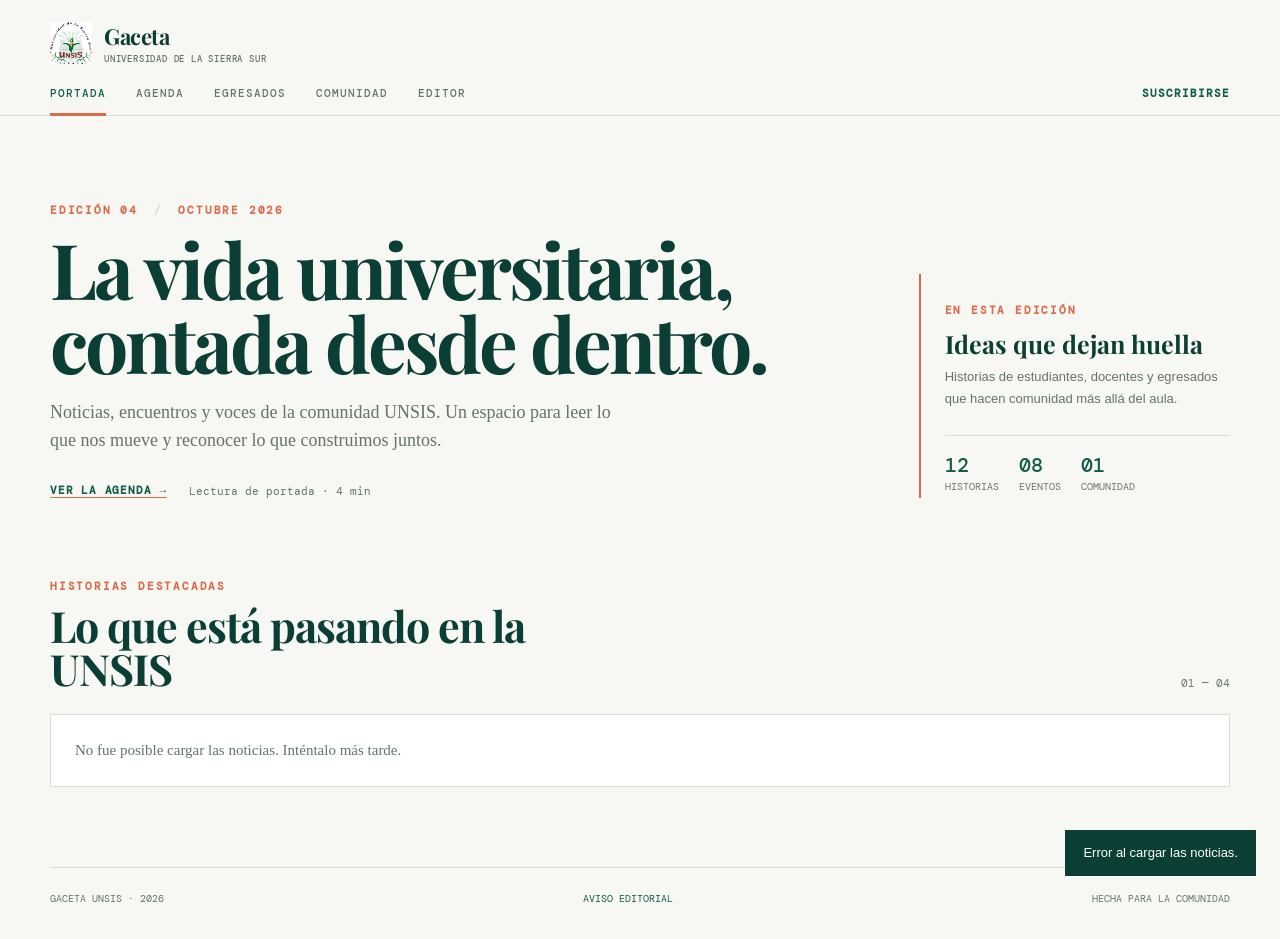
<file: index.html>
<!doctype html>
<html lang="es">
<head>
    <meta charset="UTF-8">
    <meta name="viewport" content="width=device-width, initial-scale=1">
    <meta name="description" content="Gaceta universitaria de la Universidad de la Sierra Sur. Noticias, agenda y voces de la comunidad UNSIS.">
    <title>Gaceta UNSIS | Universidad de la Sierra Sur</title>
    <link rel="preconnect" href="https://fonts.googleapis.com">
    <link rel="preconnect" href="https://fonts.gstatic.com" crossorigin>
    <link href="https://fonts.googleapis.com/css2?family=DM+Mono:wght@400;500&family=Playfair+Display:wght@600;700;800&display=swap" rel="stylesheet">
    <link rel="stylesheet" href="styles.css">
</head>
<body>
    <header class="site-header">
        <div class="header-inner">
            <a class="brand" href="index.html" aria-label="Gaceta UNSIS, inicio">
                <span class="brand-mark"><img src="escudo_unsis.png" alt="UNSIS"></span>
                <span><strong>Gaceta</strong><small>Universidad de la Sierra Sur</small></span>
            </a>
            <button class="menu-button" type="button" aria-label="Abrir navegación" aria-expanded="false" aria-controls="main-navigation">
                <span></span><span></span>
            </button>
        </div>
        <nav id="main-navigation" class="main-navigation" aria-label="Secciones de la gaceta">
            <button class="tab is-active" type="button" data-target="tab-inicio" aria-selected="true">Portada</button>
            <button class="tab" type="button" data-target="tab-eventos" aria-selected="false">Agenda</button>
            <button class="tab" type="button" data-target="tab-egresados" aria-selected="false">Egresados</button>
            <button class="tab" type="button" data-target="tab-comunidad" aria-selected="false">Comunidad</button>
            <button class="tab tab--editor" type="button" data-target="tab-editor" aria-selected="false">Editor</button>
            <button class="tab tab--subscribe" type="button" id="open-subscription">Suscribirse</button>
        </nav>
    </header>

    <main>
        <section class="masthead page-width" aria-labelledby="page-title">
            <div class="masthead-copy">
                <p class="eyebrow">Edición 04 <span>/</span> Octubre 2026</p>
                <h1 id="page-title">La vida universitaria, contada desde dentro.</h1>
                <p class="masthead-intro">Noticias, encuentros y voces de la comunidad UNSIS. Un espacio para leer lo que nos mueve y reconocer lo que construimos juntos.</p>
                <div class="masthead-actions">
                    <button class="text-link" type="button" data-target="tab-eventos">Ver la agenda <span aria-hidden="true">→</span></button>
                    <span class="reading-time">Lectura de portada · 4 min</span>
                </div>
            </div>
            <aside class="issue-note" aria-label="Tema de esta edición">
                <span class="section-kicker">En esta edición</span>
                <strong>Ideas que dejan huella</strong>
                Historias de estudiantes, docentes y egresados que hacen comunidad más allá del aula.
                <dl class="issue-stats">
                    <div><dt>12</dt><dd>historias</dd></div>
                    <div><dt>08</dt><dd>eventos</dd></div>
                    <div><dt>01</dt><dd>comunidad</dd></div>
                </dl>
            </aside>
        </section>

        <div class="page-width">
            <section id="tab-inicio" class="tab-content is-active" aria-labelledby="featured-title">
                <div class="section-heading">
                    <div><p class="section-kicker">Historias destacadas</p><h2 id="featured-title">Lo que está pasando en la UNSIS</h2></div>
                    <span class="section-index">01 — 04</span>
                </div>
                <div class="story-grid" id="news-list" aria-live="polite">
                    <p class="news-status">Cargando noticias...</p>
                </div>
            </section>

            <section id="tab-eventos" class="tab-content" aria-labelledby="events-title" hidden>
                <div class="section-heading"><div><p class="section-kicker">Agenda universitaria</p><h2 id="events-title">Encuentros para marcar en el calendario</h2></div></div>
                <div class="events-grid">
                    <article class="event-card"><p class="card-kicker">14 oct · 18:00 h</p><h3>Concierto de la Orquesta Sinfónica</h3><p>Auditorio principal · Entrada libre para toda la comunidad.</p><button class="text-link" type="button" data-message="Reserva registrada. Te avisaremos cuando se habilite el acceso.">Reservar lugar <span aria-hidden="true">→</span></button></article>
                    <article class="event-card"><p class="card-kicker">18 oct · 10:00 h</p><h3>Feria y presentación de clubes</h3><p>Plaza cívica · Robótica, ajedrez, sustentabilidad y más.</p><button class="text-link" type="button" data-message="Te mostraremos los clubes disponibles próximamente.">Ver clubes <span aria-hidden="true">→</span></button></article>
                    <article class="event-card"><p class="card-kicker">22 oct · 17:00 h</p><h3>Ponencia: IA en la salud</h3><p>Sala de usos múltiples · Con investigadores invitados.</p><button class="text-link" type="button" data-message="Tu interés quedó registrado.">Asistir <span aria-hidden="true">→</span></button></article>
                </div>
            </section>

            <section id="tab-egresados" class="tab-content" aria-labelledby="alumni-title" hidden>
                <div class="section-heading"><div><p class="section-kicker">Trayectorias</p><h2 id="alumni-title">Titulaciones recientes</h2></div></div>
                <div class="alumni-list">
                    <article class="alumni-item"><span class="avatar">AL</span><div><h3>Ana López Márquez</h3><p>Licenciatura en Informática</p></div><span class="year">2026</span></article>
                    <article class="alumni-item"><span class="avatar">CM</span><div><h3>Carlos Martínez Ruiz</h3><p>Licenciatura en Enfermería</p></div><span class="year">2026</span></article>
                    <article class="alumni-item"><span class="avatar">JG</span><div><h3>Julio Gómez Hernández</h3><p>Licenciatura en Administración Municipal</p></div><span class="year">2026</span></article>
                    <article class="alumni-item"><span class="avatar avatar--coral">MS</span><div><h3>Mónica Silva</h3><p>Maestría en Salud Pública</p></div><span class="year">2026</span></article>
                </div>
            </section>

            <section id="tab-comunidad" class="tab-content" aria-labelledby="community-title" hidden>
                <div class="section-heading"><div><p class="section-kicker">Voces del campus</p><h2 id="community-title">La comunidad también cuenta</h2></div></div>
                <div class="community-feed">
                    <article class="post-card"><header><span class="avatar avatar--small">DA</span><div><h3>Daniela Aguilar</h3><time>Hace 2 horas</time></div></header><p>¿Alguien sabe si la cafetería central ya está vendiendo los chilaquiles verdes? Tengo hambre.</p><footer><button class="btn-text" type="button" data-message="Te damos 14 aplausos">♡ 14</button><button class="btn-text" type="button" data-message="Hay 5 respuestas en esta conversación">5 respuestas</button></footer></article>
                    <article class="post-card"><header><span class="avatar avatar--small avatar--muted">A</span><div><h3>Usuario anónimo</h3><time>Hace 5 horas</time></div></header><p>Vi a la botarga de la universidad bailando cumbia cerca del auditorio. Estaba ensayando para la semana cultural.</p><footer><button class="btn-text" type="button" data-message="Te damos 42 aplausos">♡ 42</button><button class="btn-text" type="button" data-message="Hay 12 respuestas en esta conversación">12 respuestas</button></footer></article>
                </div>
            </section>

            <section id="tab-editor" class="tab-content editor-section" aria-labelledby="editor-title" hidden>
                <div class="section-heading">
                    <div><p class="section-kicker">Administración</p><h2 id="editor-title">Editor de la gaceta</h2></div>
                    <span class="section-index">...</span>
                </div>
                <div class="editor-layout">
                    <form class="editor-form" id="news-form">
                        <div class="editor-form-heading">
                            <div><p class="section-kicker" id="form-mode">Nueva noticia</p><h3>Publicar una historia</h3></div>
                            <button class="btn-text" id="cancel-edit" type="button" hidden>Cancelar edición</button>
                        </div>
                        <label for="news-title">Título</label>
                        <input id="news-title" name="titulo" type="text" maxlength="160" required>
                        <label for="news-details">Detalles</label>
                        <textarea id="news-details" name="detalles" rows="6" maxlength="1000" required></textarea>
                        <label for="news-date">Fecha de publicación</label>
                        <input id="news-date" name="fecha" type="date" required>
                        <label for="news-image">Imagen de la noticia</label>
                        <input id="news-image" name="imagen" type="file" accept="image/*">
                        <div class="form-actions">
                            <button class="button button--primary" type="submit" id="save-news">Agregar noticia</button>
                            <button class="button button--secondary" type="button" id="refresh-news">Actualizar lista</button>
                        </div>
                    </form>
                    <div class="editor-list-panel">
                        <div class="editor-list-heading">
                            <div><p class="section-kicker">Contenido publicado</p><h3 id="editor-count">Noticias</h3></div>
                            <span class="editor-list-status" id="editor-status" aria-live="polite"></span>
                        </div>
                        <div class="managed-news-list" id="managed-news-list" aria-live="polite">
                            <p class="news-status">Cargando noticias...</p>
                        </div>
                    </div>
                </div>
            </section>
        </div>
    </main>

    <button class="fab" id="main-fab" type="button" aria-label="Crear nueva publicación" hidden>+</button>
    <dialog class="subscription-dialog" id="subscription-dialog" aria-labelledby="subscription-title">
        <form class="subscription-form" id="subscription-form" method="dialog">
            <button class="dialog-close" id="close-subscription" type="button" aria-label="Cerrar formulario">×</button>
            <p class="section-kicker">Noticias UNSIS</p>
            <h2 id="subscription-title">Recibe la gaceta en tu correo</h2>
            <p class="subscription-intro">Suscríbete para enterarte de las noticias y actividades de la comunidad universitaria.</p>
            <label for="subscriber-email">Correo electrónico</label>
            <input id="subscriber-email" name="email" type="email" autocomplete="email" placeholder="tu@correo.com" required>
            <button class="button button--primary" id="subscription-submit" type="submit">Suscribirme</button>
        </form>
    </dialog>
    <div class="snackbar" id="snackbar" role="status" aria-live="polite"></div>
    <footer class="site-footer page-width"><span>Gaceta UNSIS · 2026</span><a href="error.html">Aviso editorial</a><span>Hecha para la comunidad</span></footer>
    <script src="app.js" defer></script>
</body>
</html>
</file>
<file: styles.css>
:root {
    --ink: #17231f;
    --muted: #66736d;
    --paper: #f7f8f3;
    --green: #135c4a;
    --green-dark: #0b3e34;
    --coral: #d96c4b;
    --line: #d8dfd7;
    --white: #fff;
    --shadow: 0 18px 40px rgba(23,35,31,.09)
}
* {
    box-sizing: border-box
}
html {
    scroll-behavior: smooth
}
body {
    margin: 0;
    background: var(--paper);
    color: var(--ink);
    font-family: Arial,sans-serif;
    -webkit-font-smoothing: antialiased
}
button,a {
    font: inherit
}
button {
    cursor: pointer
}
.page-width {
    width: min(1180px,calc(100% - 64px));
    margin-inline: auto
}
.site-header {
    border-bottom: 1px solid var(--line);
    background: var(--paper)
}
.header-inner {
    width: min(1180px,calc(100% - 64px));
    min-height: 86px;
    margin: auto;
    display: flex;
    align-items: center;
    justify-content: space-between
}
.brand {
    display: inline-flex;
    align-items: center;
    gap: 12px;
    color: var(--green-dark);
    text-decoration: none
}
.brand-mark {
    display: grid;
    place-items: center;
    width: 42px;
    height: 42px;
    overflow: hidden;
    background: var(--white)
}
.brand-mark img {
    width: 100%;
    height: 100%;
    object-fit: contain
}
.brand strong {
    display: block;
    font: 700 22px 'Playfair Display',serif;
    letter-spacing: -.5px
}
.brand small {
    display: block;
    margin-top: 2px;
    color: var(--muted);
    font: 500 9px 'DM Mono',monospace;
    letter-spacing: .8px;
    text-transform: uppercase
}
.menu-button {
    display: none;
    background: transparent;
    border: 0
}
.main-navigation {
    width: min(1180px,calc(100% - 64px));
    margin: auto;
    display: flex;
    gap: 30px
}
.tab {
    position: relative;
    padding: 0 0 15px;
    border: 0;
    background: transparent;
    color: var(--muted);
    font: 500 11px 'DM Mono',monospace;
    letter-spacing: 1px;
    text-transform: uppercase
}
.tab.is-active {
    color: var(--green)
}
.tab.is-active:after {
    position: absolute;
    right: 0;
    bottom: -1px;
    left: 0;
    height: 3px;
    background: var(--coral);
    content: ''
}
.tab--subscribe {
    margin-left: auto;
    color: var(--green);
    font-weight: 700
}
.tab--subscribe:hover {
    color: var(--coral)
}
.masthead {
    display: grid;
    grid-template-columns: minmax(0,1.45fr) minmax(260px,.55fr);
    gap: 48px;
    align-items: end;
    padding-top: 76px;
    padding-bottom: 70px
}
.eyebrow,.section-kicker,.card-kicker {
    color: var(--coral);
    font: 700 11px 'DM Mono',monospace;
    letter-spacing: 1.8px;
    text-transform: uppercase
}
.eyebrow span {
    color: var(--line);
    padding: 0 7px
}
.masthead h1 {
    max-width: 750px;
    margin: 15px 0 20px;
    color: var(--green-dark);
    font: 700 clamp(42px,6vw,78px)/.96 'Playfair Display',serif;
    letter-spacing: -3px
}
.masthead-intro {
    max-width: 590px;
    margin: 0;
    color: var(--muted);
    font: 18px/1.55 Georgia,serif
}
.masthead-actions {
    display: flex;
    align-items: center;
    gap: 22px;
    margin-top: 28px
}
.text-link {
    display: inline-flex;
    align-items: center;
    gap: 8px;
    padding: 0;
    border: 0;
    border-bottom: 1px solid var(--coral);
    background: transparent;
    color: var(--green);
    font: 700 11px 'DM Mono',monospace;
    letter-spacing: .8px;
    text-transform: uppercase
}
.text-link:hover {
    color: var(--coral)
}
.reading-time {
    color: var(--muted);
    font: 11px 'DM Mono',monospace
}
.issue-note {
    padding: 25px 0 5px 24px;
    border-left: 2px solid var(--coral);
    color: var(--muted);
    font-size: 13px;
    line-height: 1.65
}
.issue-note strong {
    display: block;
    margin: 9px 0;
    color: var(--green-dark);
    font: 700 25px/1.1 'Playfair Display',serif
}
.issue-stats {
    display: flex;
    gap: 20px;
    margin: 26px 0 0;
    padding-top: 16px;
    border-top: 1px solid var(--line)
}
.issue-stats div {
    display: flex;
    flex-direction: column
}
.issue-stats dt {
    color: var(--green);
    font: 500 20px 'DM Mono',monospace
}
.issue-stats dd {
    margin: 2px 0 0;
    font: 10px 'DM Mono',monospace;
    text-transform: uppercase
}
.tab-content {
    padding-bottom: 80px
}
.tab-content[hidden] {
    display: none
}
.section-heading {
    display: flex;
    align-items: end;
    justify-content: space-between;
    margin-bottom: 24px
}
.section-heading h2 {
    max-width: 600px;
    margin: 8px 0 0;
    color: var(--green-dark);
    font: 700 clamp(28px,4vw,43px)/1 'Playfair Display',serif;
    letter-spacing: -1px
}
.section-index {
    color: var(--muted);
    font: 11px 'DM Mono',monospace
}
.story-grid {
    display: grid;
    grid-template-columns: repeat(3,minmax(0,1fr));
    gap: 18px
}
.story-card,.event-card,.post-card,.alumni-list {
    border: 1px solid var(--line);
    background: var(--white)
}
.story-card {
    min-height: 100%;
    transition: transform .25s,box-shadow .25s
}
.story-card:hover,.event-card:hover,.post-card:hover {
    transform: translateY(-3px);
    box-shadow: var(--shadow)
}
.story-card img {
    display: block;
    width: 100%;
    height: 220px;
    object-fit: cover;
    filter: saturate(.8)
}
.story-card--feature {
    grid-column: span 2
}
.story-card--feature img {
    height: 300px
}
.story-card-body {
    padding: 24px
}
.story-card h3,.event-card h3 {
    margin: 10px 0 12px;
    color: var(--green-dark);
    font: 700 27px/1.07 'Playfair Display',serif
}
.story-card p:not(.card-kicker),.event-card p:not(.card-kicker) {
    margin: 0 0 20px;
    color: var(--muted);
    font: 15px/1.55 Georgia,serif
}
.story-card .text-link {
    margin-top: 4px
}
.story-card--compact .story-card-body {
    padding: 26px
}
.story-card--compact h3 {
    font-size: 24px
}
.story-card--accent {
    background: var(--green-dark)
}
.story-card--accent h3,.story-card--accent p:not(.card-kicker) {
    color: var(--paper)
}
.events-grid {
    display: grid;
    grid-template-columns: repeat(3,1fr);
    gap: 18px
}
.event-card {
    padding: 26px
}
.event-card h3 {
    font-size: 25px
}
.alumni-list {
    border-radius: 2px
}
.alumni-item {
    display: flex;
    align-items: center;
    gap: 16px;
    padding: 19px 22px;
    border-bottom: 1px solid var(--line)
}
.alumni-item:last-child {
    border: 0
}
.avatar {
    display: grid;
    place-items: center;
    flex: 0 0 48px;
    width: 48px;
    height: 48px;
    border-radius: 50%;
    background: #d9ebe3;
    color: var(--green-dark);
    font: 500 14px 'DM Mono',monospace
}
.avatar--coral {
    background: #f4d5c9
}
.avatar--muted {
    background: #e8e9e5;
    color: var(--muted)
}
.alumni-item h3,.post-card h3 {
    margin: 0;
    color: var(--green-dark);
    font: 700 17px 'Playfair Display',serif
}
.alumni-item p {
    margin: 4px 0 0;
    color: var(--muted);
    font-size: 13px
}
.year {
    margin-left: auto;
    color: var(--muted);
    font: 11px 'DM Mono',monospace
}
.community-feed {
    max-width: 780px
}
.post-card {
    padding: 23px;
    margin-bottom: 16px
}
.post-card header {
    display: flex;
    align-items: center;
    gap: 12px
}
.avatar--small {
    width: 40px;
    height: 40px;
    flex-basis: 40px
}
.post-card time {
    color: var(--muted);
    font: 11px 'DM Mono',monospace
}
.post-card>p {
    margin: 21px 0;
    color: var(--ink);
    font: 17px/1.5 Georgia,serif
}
.post-card footer {
    display: flex;
    gap: 12px
}
.btn-text {
    padding: 5px 0;
    border: 0;
    background: transparent;
    color: var(--green);
    font: 500 11px 'DM Mono',monospace;
    text-transform: uppercase
}
.fab {
    position: fixed;
    right: 28px;
    bottom: 28px;
    z-index: 5;
    width: 54px;
    height: 54px;
    border: 0;
    border-radius: 50%;
    background: var(--coral);
    color: #fff;
    font: 300 30px Arial;
    box-shadow: var(--shadow)
}
.subscription-dialog {
    width: min(460px,calc(100% - 40px));
    padding: 0;
    border: 0;
    background: transparent;
    color: var(--ink)
}
.subscription-dialog::backdrop {
    background: rgba(11,62,52,.48)
}
.subscription-form {
    position: relative;
    padding: 34px;
    border: 1px solid var(--line);
    background: var(--paper);
    box-shadow: var(--shadow)
}
.dialog-close {
    position: absolute;
    top: 16px;
    right: 18px;
    padding: 0;
    border: 0;
    background: transparent;
    color: var(--muted);
    font-size: 26px;
    line-height: 1
}
.subscription-form h2 {
    max-width: 330px;
    margin: 8px 0 12px;
    color: var(--green-dark);
    font: 700 32px/1.05 'Playfair Display',serif
}
.subscription-intro {
    margin: 0 0 24px;
    color: var(--muted);
    font: 15px/1.55 Georgia,serif
}
.subscription-form label {
    display: block;
    margin-bottom: 7px;
    color: var(--green-dark);
    font: 700 11px 'DM Mono',monospace;
    letter-spacing: .7px;
    text-transform: uppercase
}
.subscription-form input {
    width: 100%;
    margin-bottom: 18px;
    padding: 11px 12px;
    border: 1px solid var(--line);
    border-radius: 0;
    background: var(--white);
    color: var(--ink);
    font: 15px/1.45 Georgia,serif
}
.subscription-form input:focus {
    outline: 2px solid var(--coral);
    outline-offset: 1px
}
.subscription-form .button {
    width: 100%
}
.snackbar {
    position: fixed;
    right: 24px;
    bottom: 24px;
    z-index: 10;
    max-width: 330px;
    padding: 14px 18px;
    background: var(--green-dark);
    color: #fff;
    font: 13px/1.4 Arial;
    opacity: 0;
    transform: translateY(15px);
    transition: opacity .2s,transform .2s;
    pointer-events: none
}
.snackbar.is-visible {
    opacity: 1;
    transform: translateY(0)
}
.site-footer {
    display: flex;
    justify-content: space-between;
    padding: 24px 0 34px;
    border-top: 1px solid var(--line);
    color: var(--muted);
    font: 10px 'DM Mono',monospace;
    text-transform: uppercase
}
.site-footer a {
    color: var(--green);
    text-decoration: none
}
.news-status {
    grid-column: 1/-1;
    margin: 0;
    padding: 24px;
    border: 1px solid var(--line);
    background: var(--white);
    color: var(--muted);
    font: 15px/1.55 Georgia,serif
}
.editor-layout {
    display: grid;
    grid-template-columns: minmax(280px,.75fr) minmax(0,1.25fr);
    gap: 18px
}
.editor-form,.editor-list-panel {
    padding: 28px;
    border: 1px solid var(--line);
    background: var(--white)
}
.editor-form-heading,.editor-list-heading {
    display: flex;
    align-items: flex-start;
    justify-content: space-between;
    gap: 15px;
    margin-bottom: 24px
}
.editor-form h3,.editor-list-heading h3 {
    margin: 7px 0 0;
    color: var(--green-dark);
    font: 700 27px/1.05 'Playfair Display',serif
}
.editor-form label {
    display: block;
    margin: 17px 0 7px;
    color: var(--green-dark);
    font: 700 11px 'DM Mono',monospace;
    letter-spacing: .7px;
    text-transform: uppercase
}
.editor-form input,.editor-form textarea {
    width: 100%;
    padding: 11px 12px;
    border: 1px solid var(--line);
    border-radius: 0;
    background: var(--paper);
    color: var(--ink);
    font: 15px/1.45 Georgia,serif
}
.editor-form input[type=file] {
    padding: 10px 12px;
    background: #fff;
    font: 13px/1.4 'DM Mono',monospace
}
.editor-form textarea {
    resize: vertical
}
.editor-form input:focus,.editor-form textarea:focus {
    outline: 2px solid var(--coral);
    outline-offset: 1px
}
.form-actions {
    display: flex;
    flex-wrap: wrap;
    gap: 10px;
    margin-top: 24px
}
.button {
    padding: 11px 14px;
    border: 1px solid var(--green);
    font: 700 10px 'DM Mono',monospace;
    letter-spacing: .6px;
    text-transform: uppercase
}
.button--primary {
    background: var(--green);
    color: var(--white)
}
.button--secondary {
    background: transparent;
    color: var(--green)
}
.button:disabled {
    cursor: wait;
    opacity: .6
}
.form-help {
    margin: 18px 0 0;
    color: var(--muted);
    font: 12px/1.5 Georgia,serif
}
.form-help--compact {
    margin-top: 8px
}
.editor-list-status {
    color: var(--muted);
    font: 11px 'DM Mono',monospace
}
.managed-news-list {
    display: grid;
    gap: 10px
}
.managed-news-item {
    display: flex;
    align-items: center;
    justify-content: space-between;
    gap: 18px;
    padding: 16px;
    border: 1px solid var(--line);
    background: var(--paper)
}
.managed-news-item h4 {
    margin: 0 0 6px;
    color: var(--green-dark);
    font: 700 18px/1.15 'Playfair Display',serif
}
.managed-news-item time {
    color: var(--muted);
    font: 11px 'DM Mono',monospace;
    text-transform: uppercase
}
.managed-news-actions {
    display: flex;
    gap: 12px;
    flex-shrink: 0
}
.btn-text--danger {
    color: var(--coral)
}
@media(max-width:700px) {
    .page-width,.header-inner,.main-navigation {
        width: calc(100% - 40px)
    }
    .header-inner {
        min-height: 72px
    }
    .menu-button {
        display: flex;
        flex-direction: column;
        gap: 6px
    }
    .menu-button span {
        display: block;
        width: 24px;
        height: 1px;
        background: var(--green)
    }
    .main-navigation {
        display: none;
        gap: 20px;
        overflow: auto
    }
    .main-navigation.is-open {
        display: flex;
        padding-top: 3px
    }
    .tab {
        white-space: nowrap
    }
    .tab--subscribe {
        margin-left: 0
    }
    .masthead {
        display: block;
        padding-top: 48px;
        padding-bottom: 54px
    }
    .masthead h1 {
        font-size: 46px;
        letter-spacing: -2px
    }
    .masthead-intro {
        font-size: 16px
    }
    .issue-note {
        margin-top: 38px
    }
    .masthead-actions {
        align-items: flex-start;
        flex-direction: column;
        gap: 12px
    }
    .story-grid,.events-grid,.editor-layout {
        grid-template-columns: 1fr
    }
    .story-card--feature {
        grid-column: auto
    }
    .story-card img,.story-card--feature img {
        height: 210px
    }
    .story-card h3,.story-card--compact h3 {
        font-size: 25px
    }
    .section-heading {
        align-items: flex-start;
        flex-direction: column;
        gap: 12px
    }
    .site-footer {
        gap: 12px;
        flex-wrap: wrap
    }
    .fab {
        right: 20px;
        bottom: 20px
    }
    .editor-form,.editor-list-panel {
        padding: 20px
    }
    .managed-news-item {
        align-items: flex-start;
        flex-direction: column
    }
    .managed-news-actions {
        width: 100%;
        justify-content: flex-end
    }
}
@media(prefers-reduced-motion:reduce) {
    *,*:before,*:after {
        scroll-behavior: auto!important;
        transition: none!important;
        animation: none!important
    }
}
/* Página 404 */
.error-page {
    min-height: 100vh;
    margin: 0;
    display: grid;
    place-items: center;
    background: var(--paper);
    color: var(--ink);
    font-family: 'DM Mono',monospace
}
.error-page main {
    width: min(680px,calc(100% - 40px));
    padding: 48px 0
}
.error-page .brand {
    color: var(--green);
    font-size: 12px;
    font-weight: 500;
    letter-spacing: 2px;
    text-transform: uppercase
}
.error-page .rule {
    width: 100%;
    height: 1px;
    margin: 24px 0 42px;
    background: var(--line)
}
.error-page .code {
    color: var(--coral);
    font-size: clamp(76px,18vw,150px);
    line-height: .8;
    letter-spacing: -10px
}
.error-page h1 {
    max-width: 560px;
    margin: 40px 0 16px;
    color: var(--green-dark);
    font-family: 'Playfair Display',Georgia,serif;
    font-size: clamp(32px,6vw,56px);
    line-height: 1.05
}
.error-page p {
    max-width: 460px;
    color: var(--muted);
    font-size: 14px;
    line-height: 1.7
}
.error-page a {
    display: inline-flex;
    align-items: center;
    gap: 12px;
    margin-top: 28px;
    padding: 13px 18px;
    background: var(--green);
    color: #fff;
    font-size: 12px;
    text-decoration: none;
    text-transform: uppercase;
    letter-spacing: 1px;
    transition: background .2s ease
}
.error-page a:hover {
    background: var(--coral)
}
</file>
